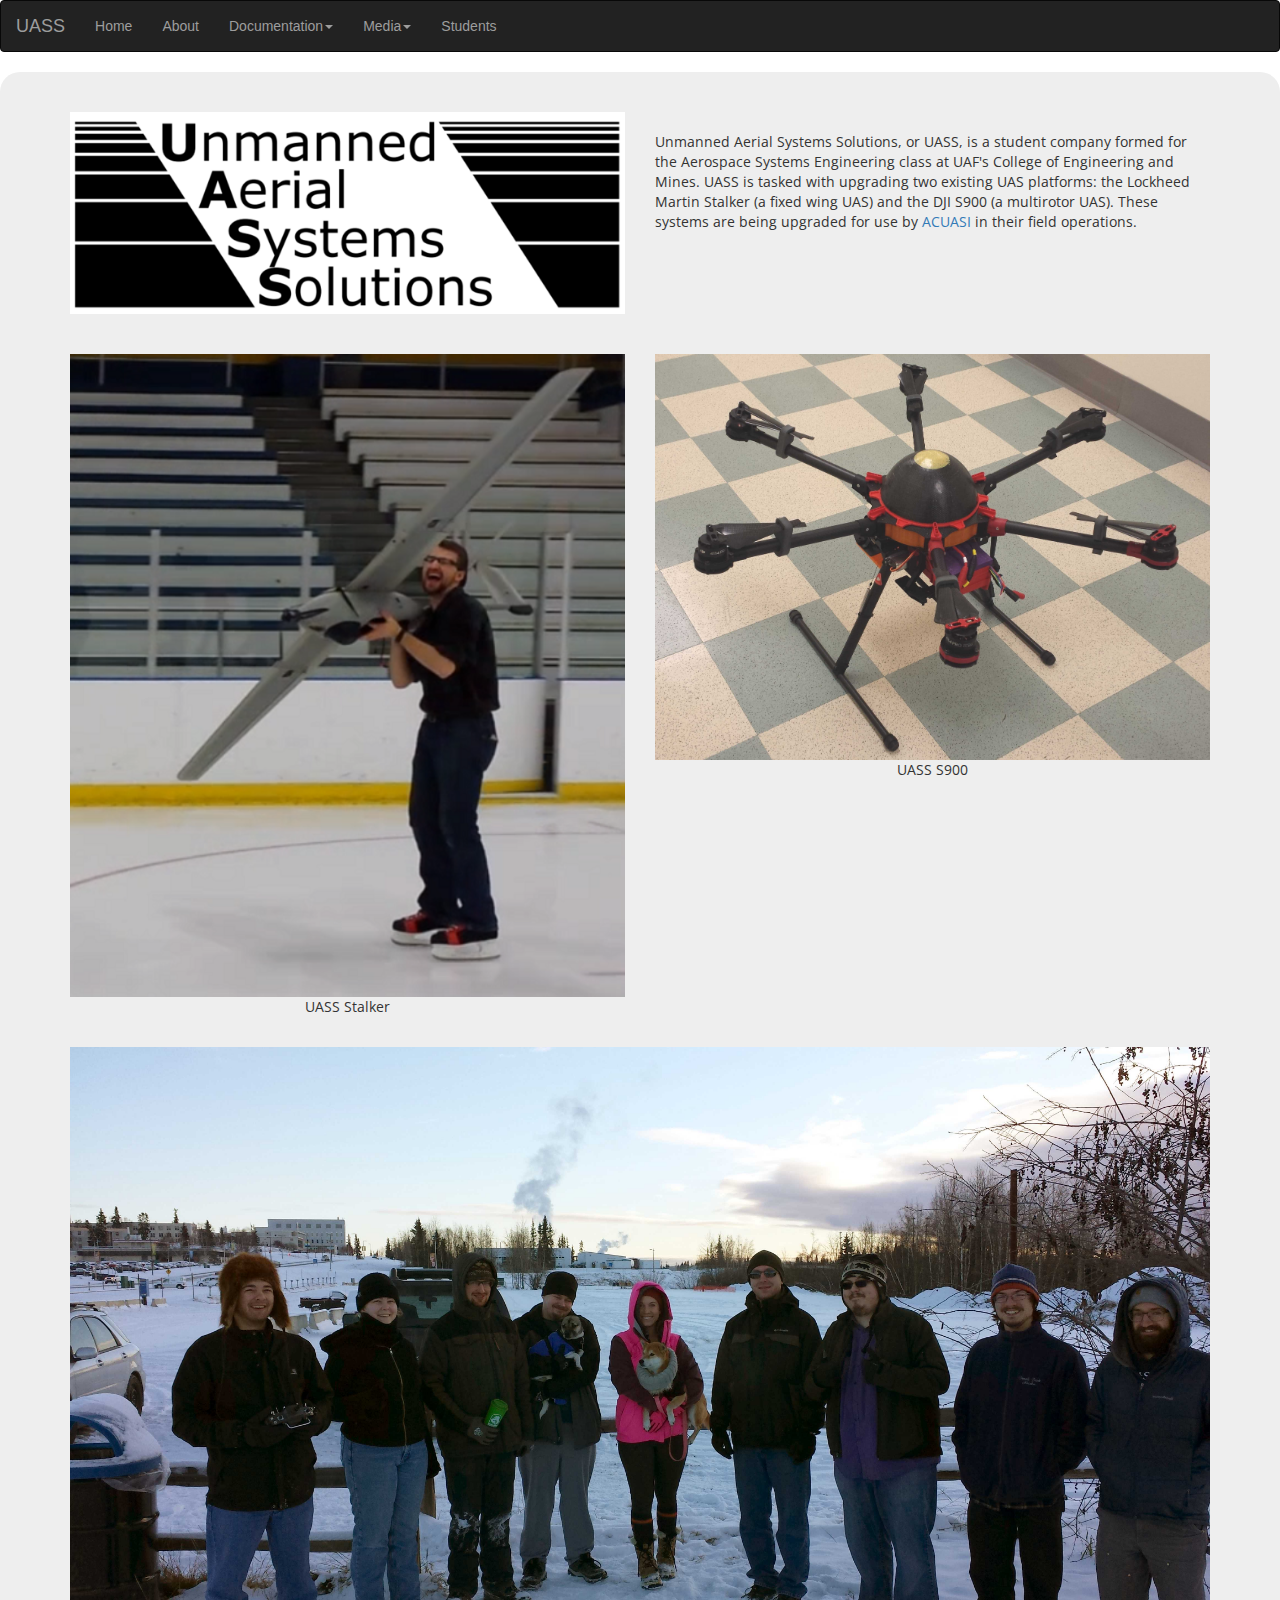
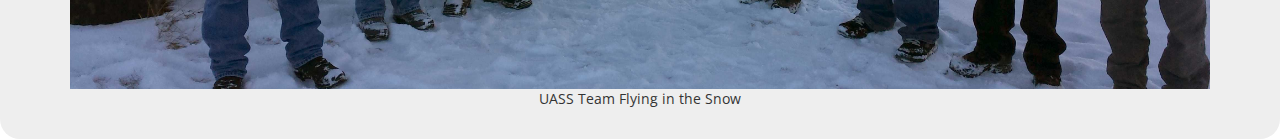
<file: index.html>
<!DOCTYPE html>
<html lang="en">

<head>
    <title>UASS - Home</title>
	<meta charset="utf-8" />
    <meta name="author" content="Ryker Dial" />
	<meta name="viewport" content="width=device-width, initial-scale=1" />
    
    <!-- jQuery -->
    <script src="https://ajax.googleapis.com/ajax/libs/jquery/1.11.3/jquery.min.js"></script>
    
	<!-- Bootstrap -->
    <link rel="stylesheet" href="http://maxcdn.bootstrapcdn.com/bootstrap/3.3.5/css/bootstrap.min.css" />
	<script src="http://maxcdn.bootstrapcdn.com/bootstrap/3.3.5/js/bootstrap.min.js"></script>
	
    <!-- Open Sans Font -->
    <link href='https://fonts.googleapis.com/css?family=Open+Sans' rel='stylesheet' type='text/css' />
    
    <!-- Style sheet -->
    <link rel="stylesheet" href="/css/styles.css" />
    
</head>

<body>
    <div id="navbar">
    </div>
    <script>
        $( "#navbar" ).load("/navbar.html" );
    </script>
    <section>
        <div class="container">
            <div class="row">
                <div class="col-md-6">
                    <img src="/img/UASS_Logo_Big.PNG" width="100%" />
                </div>
                <div class="col-md-6">
                    <p>
                    <br />
                    Unmanned Aerial Systems Solutions, or UASS, is a student company formed
                    for the Aerospace Systems Engineering class at UAF's College of Engineering
                    and Mines. UASS is tasked with upgrading two existing UAS platforms: the
                    Lockheed Martin Stalker (a fixed wing UAS) and the DJI S900 (a multirotor
                    UAS). These systems are being upgraded for use by 
                    <a href="http://acuasi.alaska.edu">ACUASI</a> in their field operations.
                    </p>
                </div>
            </div>
            <div class="row">
                <div class="col-md-6">
                    <figure>
                        <img src = "/img/UASS_Stalker.png" width="100%" />
                        <figcaption style="text-align:center">UASS Stalker</figcaption>
                    </figure>
                </div>
                <div class="col-md-6">
                    <figure>
                        <img src = "/img/UASS_S900.jpg" width="100%" />
                        <figcaption style="text-align:center">UASS S900</figcaption>
                    </figure>
                </div>
            </div>
            <div class="row">
                <div class="col-md-12 center-box">
                    <figure>
                        <img src = "/img/Saturday_Outing.jpg" width="100%" />
                        <figcaption style="text-align:center">UASS Team Flying in the Snow</figcaption>
                    </figure>
                </div>
            </div>
        </div>
    </section>
</body>
</html>
</file>
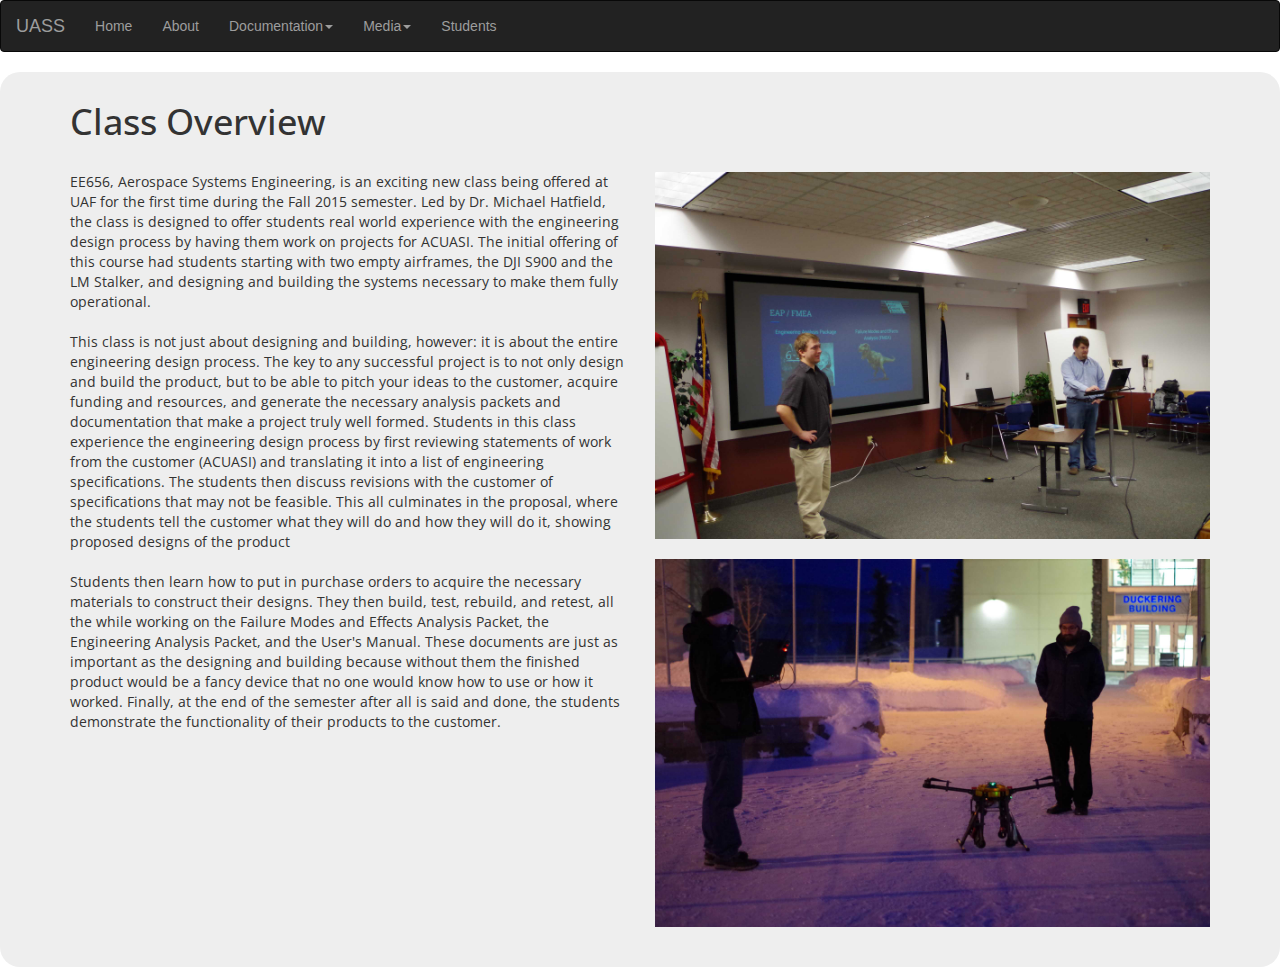
<file: about.html>
<!DOCTYPE html>
<html lang="en">

<head>
    <title>UASS - About</title>
	<meta charset="utf-8" />
    <meta name="author" content="Ryker Dial" />
	<meta name="viewport" content="width=device-width, initial-scale=1" />
    
    <!-- jQuery -->
    <script src="https://ajax.googleapis.com/ajax/libs/jquery/1.11.3/jquery.min.js"></script>
    
	<!-- Bootstrap -->
    <link rel="stylesheet" href="http://maxcdn.bootstrapcdn.com/bootstrap/3.3.5/css/bootstrap.min.css" />
	<script src="http://maxcdn.bootstrapcdn.com/bootstrap/3.3.5/js/bootstrap.min.js"></script>
	
    <!-- Open Sans Font -->
    <link href='https://fonts.googleapis.com/css?family=Open+Sans' rel='stylesheet' type='text/css' />
    
    <!-- Style sheet -->
    <link rel="stylesheet" href="/css/styles.css" />
    
</head>

<body>
    <div id="navbar">
    </div>
    <script>
        $( "#navbar" ).load("/navbar.html" );
    </script>
    <section>
        <div class="container">
            <h1>Class Overview</h1>
            <div class="row">
                <div class="col-md-6">
                    <p>
                        EE656, Aerospace Systems Engineering, is an exciting new class being offered at UAF for the first time during
                        the Fall 2015 semester. Led by Dr. Michael Hatfield, the class is designed to offer students real world experience
                        with the engineering design process by having them work on projects for ACUASI. The initial offering of this course
                        had students starting with two empty airframes, the DJI S900 and the LM Stalker, and designing and building the
                        systems necessary to make them fully operational.
                        <br /><br />
                        This class is not just about designing and building, however: it is about the entire engineering design process.
                        The key to any successful project is to not only design and build the product, but to be able to pitch your ideas
                        to the customer, acquire funding and resources, and generate the necessary analysis packets and documentation that 
                        make a project truly well formed. Students in this class experience the engineering design process by first reviewing
                        statements of work from the customer (ACUASI) and translating it into a list of engineering specifications. The students
                        then discuss revisions with the customer of specifications that may not be feasible. This all culminates in the proposal,
                        where the students tell the customer what they will do and how they will do it, showing proposed designs of the product
                        <br /><br />
                        Students then learn how to put in purchase orders to acquire the necessary materials to construct their designs. They then
                        build, test, rebuild, and retest, all the while working on the Failure Modes and Effects Analysis Packet, the Engineering 
                        Analysis Packet, and the User's Manual. These documents are just as important as the designing and building because without
                        them the finished product would be a fancy device that no one would know how to use or how it worked. Finally, at the end 
                        of the semester after all is said and done, the students demonstrate the functionality of their products to the customer.
                    </p>
                </div>
                <div class="col-md-6">
                    <figure>
                        <img src = "/img/about/Proposal_Presentation.jpg" width="100%" />
                        <!-- <figcaption style="text-align:center"></figcaption> -->
                    </figure>
                    <br />
                    <figure>
                        <img src = "/img/about/S900_Testing.jpg" width="100%" />
                        <!-- <figcaption style="text-align:center"></figcaption> -->
                    </figure>
                </div>
            </div>
        </div>
    </section>
</body>
</html>
</file>
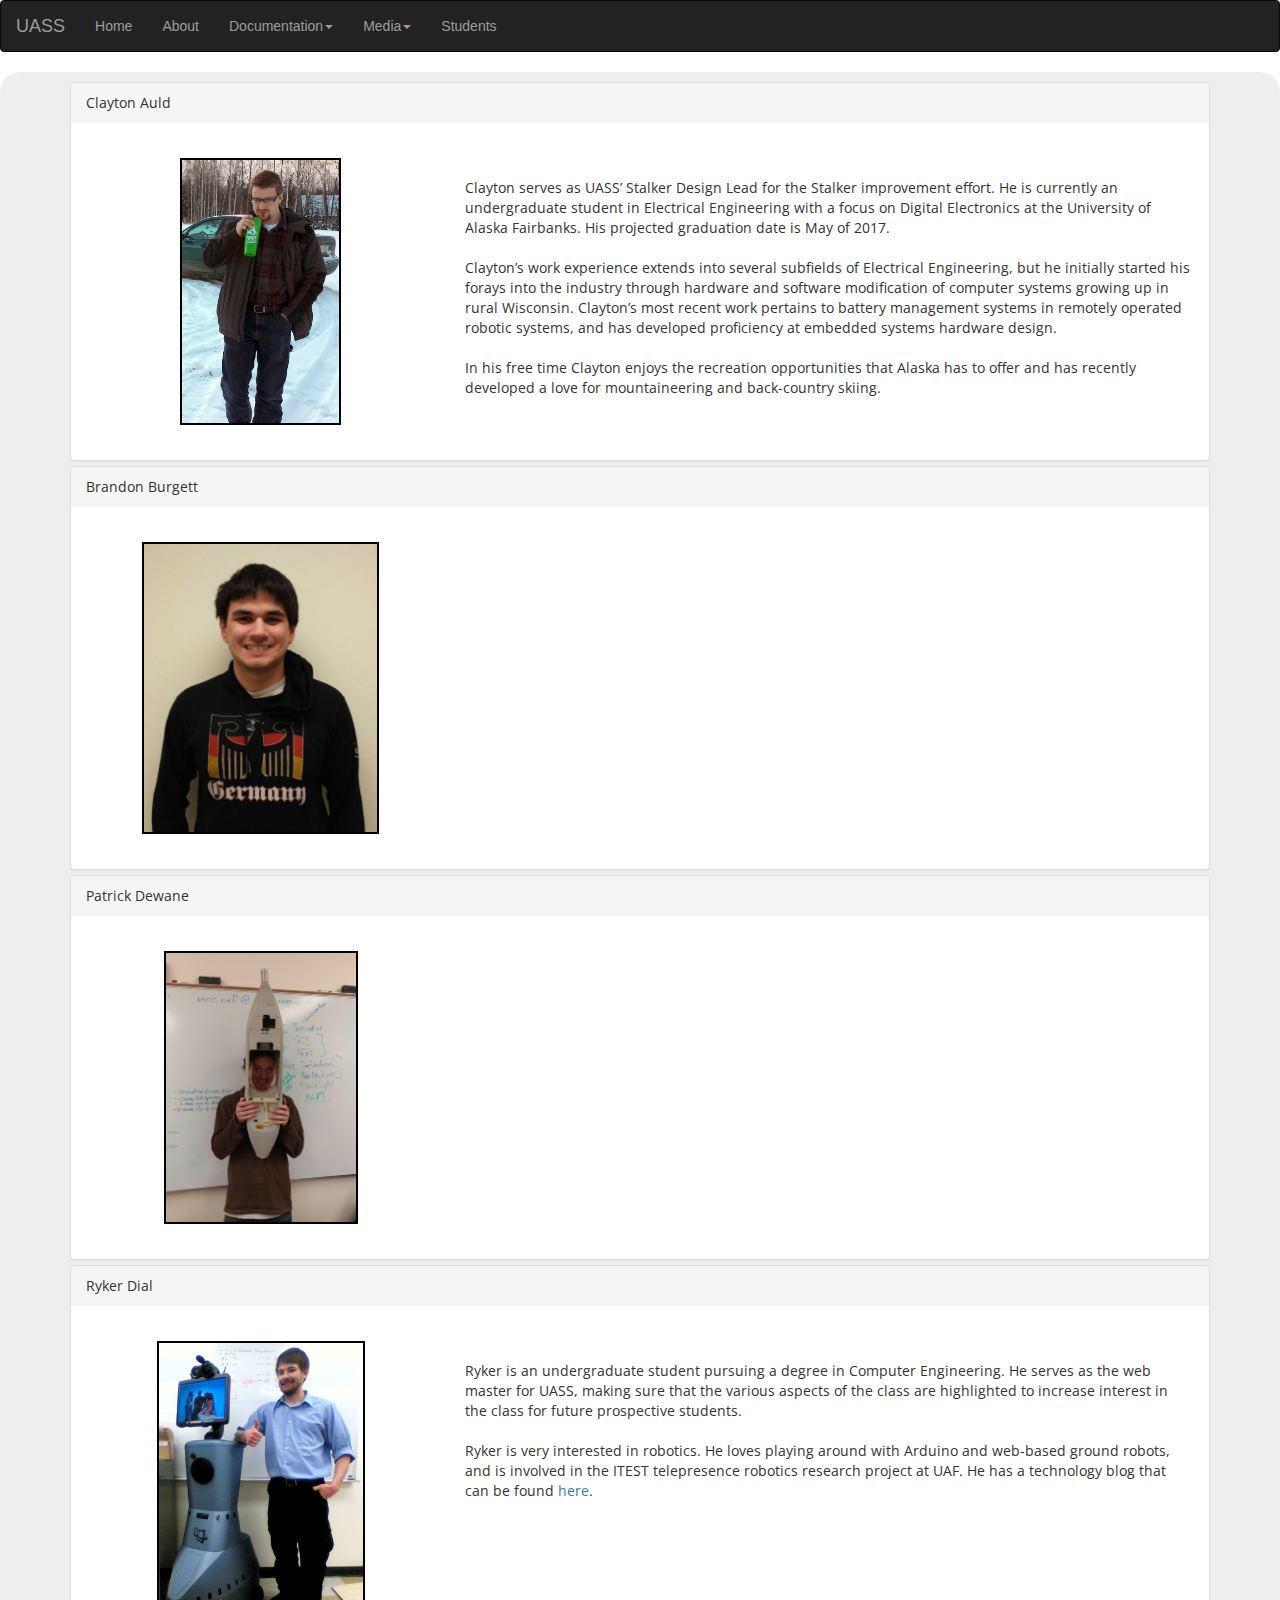
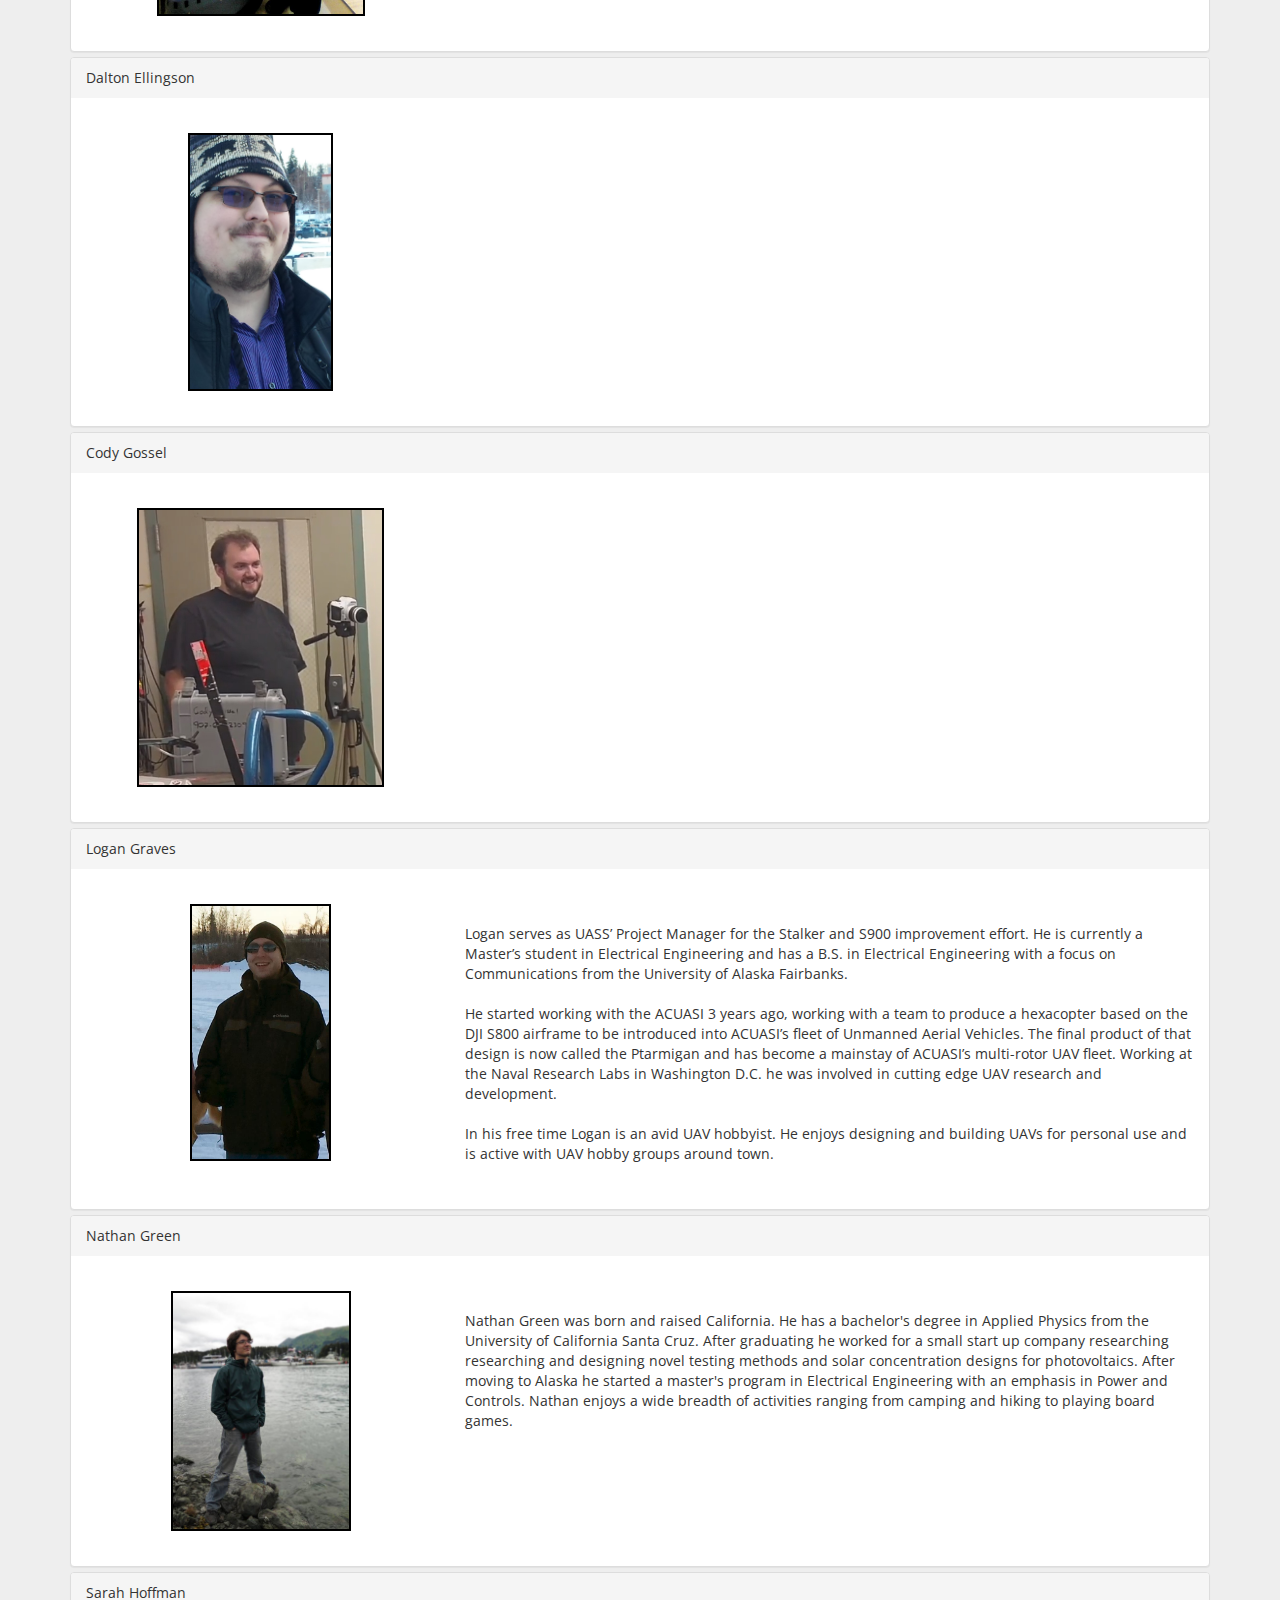
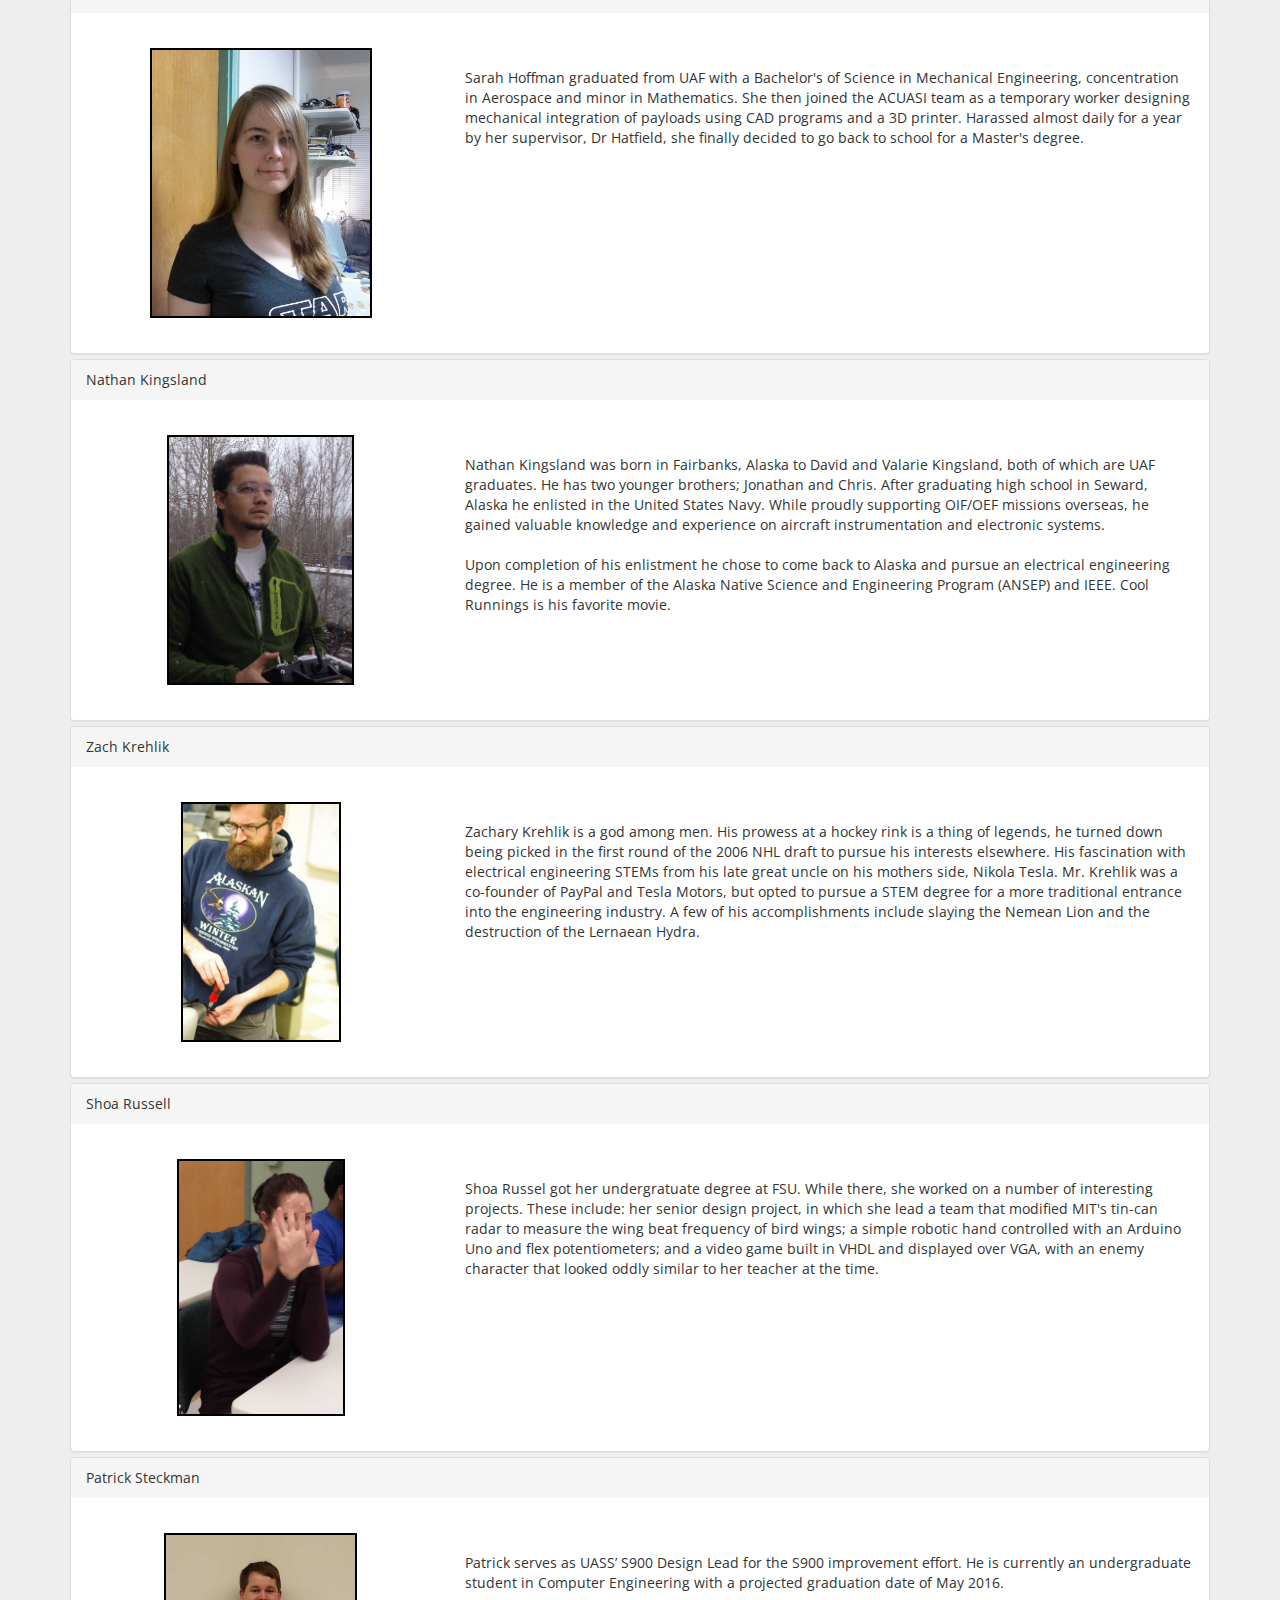
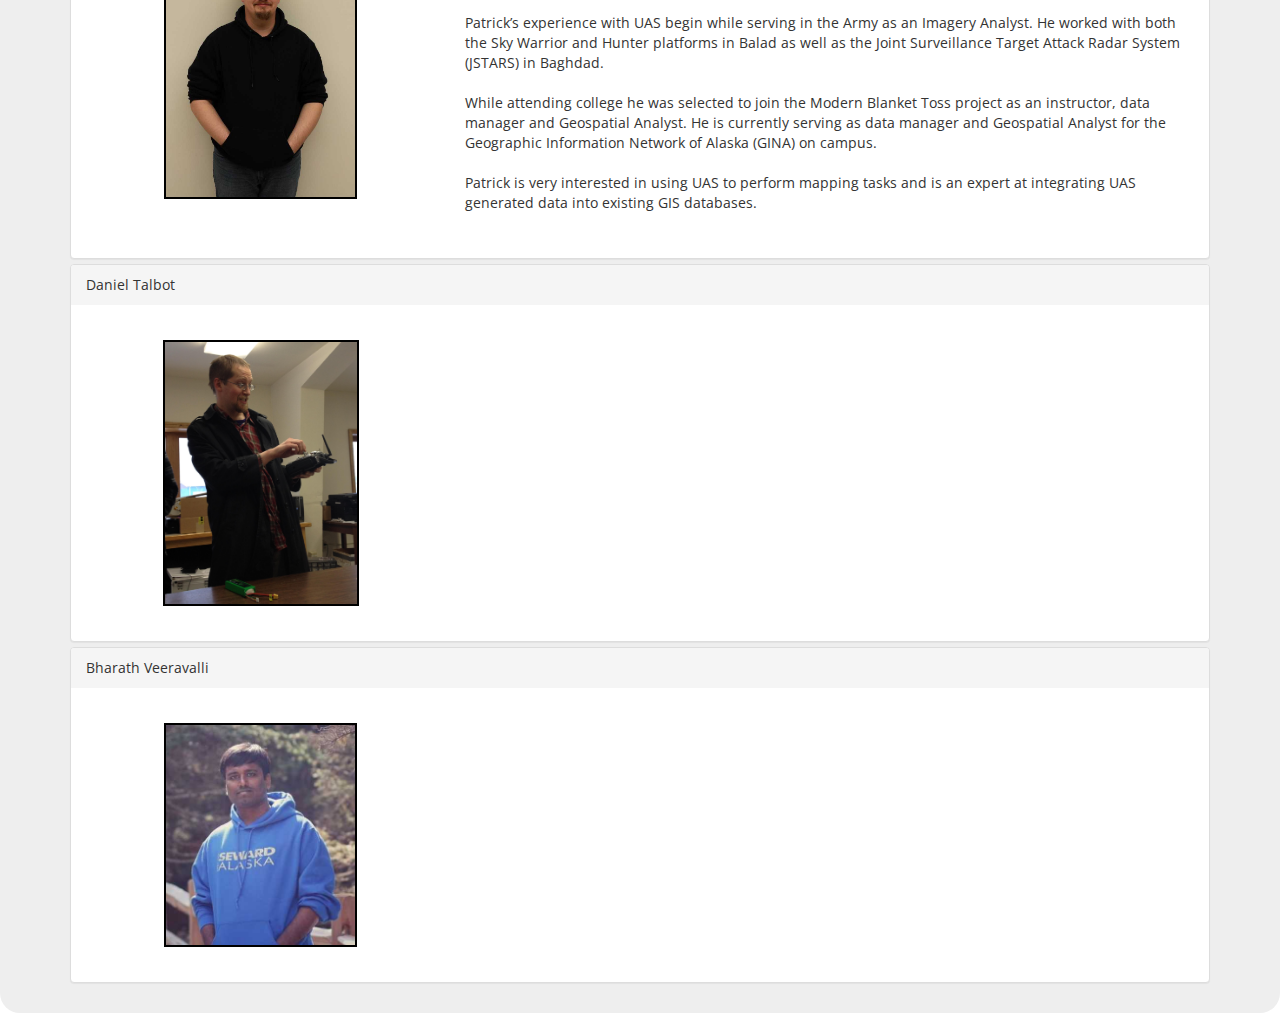
<file: students.html>
<!DOCTYPE html>
<html lang="en">

<head>
    <title>UASS - Students</title>
	<meta charset="utf-8" />
    <meta name="author" content="Ryker Dial" />
	<meta name="viewport" content="width=device-width, initial-scale=1" />

	<!-- jQuery -->
	<script src="https://ajax.googleapis.com/ajax/libs/jquery/1.11.3/jquery.min.js"></script>
    
	<!-- Bootstrap -->
	<script src="http://maxcdn.bootstrapcdn.com/bootstrap/3.3.5/js/bootstrap.min.js"></script>
	<link rel="stylesheet" href="http://maxcdn.bootstrapcdn.com/bootstrap/3.3.5/css/bootstrap.min.css" />
    
    <!-- Open Sans Font -->
    <link href='https://fonts.googleapis.com/css?family=Open+Sans' rel='stylesheet' type='text/css'>
    
    <!-- Style sheet -->
    <link rel="stylesheet" href="/css/styles.css" />
</head>

<body>
	<div id="navbar">
    </div>
    <script>
        $( "#navbar" ).load("/navbar.html" );
    </script>
    
    <section>
    <div class="container">
        <div class="panel-group">
            <div class="panel panel-default">
                <div class="panel-heading">Clayton Auld</div>
                <div class="panel-body">
                    <div class="row">
                        <div class="col-md-4 center-box">
                            <img src="/img/students/ClaytonA.jpg"  height="267" width="161" style="border:2px solid black" />
                        </div>
                        <div class="col-md-8">
                            <p>
                            <br />
                            Clayton serves as UASS’ Stalker Design Lead for the Stalker improvement effort. He is currently
                            an undergraduate student in Electrical Engineering with a focus on Digital Electronics at the 
                            University of Alaska Fairbanks. His projected graduation date is May of 2017.
                            <br /><br />                         
                            Clayton’s work experience extends into several subfields of Electrical Engineering, but he initially 
                            started his forays into the industry through hardware and software modification of computer systems 
                            growing up in rural Wisconsin. Clayton’s most recent work pertains to battery management systems in remotely 
                            operated robotic systems, and has developed proficiency at embedded systems hardware design.
                            <br /><br />                            
                            In his free time Clayton enjoys the recreation opportunities that Alaska has to offer and has recently 
                            developed a love for mountaineering and back-country skiing.
                            </p>
                        </div>
                    </div>
                </div>
            </div>
            <div class="panel panel-default">
                <div class="panel-heading">Brandon Burgett</div>
                <div class="panel-body">
                    <div class="row">
                        <div class="col-md-4 center-box">
                            <img src="/img/students/BrandonB.jpg"  height="292" width="237" style="border:2px solid black" />
                        </div>
                        <div class="col-md-8">
                            <p>
                            <br />
                            </p>
                        </div>
                    </div>
                </div>
            </div>
            <div class="panel panel-default">
                <div class="panel-heading">Patrick Dewane</div>
                <div class="panel-body">
                    <div class="row">
                        <div class="col-md-4 center-box">
                            <img src="/img/students/PatrickD.jpg"  height="273.25" width="194.25" style="border:2px solid black" />
                        </div>
                        <div class="col-md-8">
                            <p>
                            <br />
                            </p>
                        </div>
                    </div> 
                </div>
            </div>
            <div class="panel panel-default">
                <div class="panel-heading">Ryker Dial</div>
                <div class="panel-body">
                    <div class="row">
                        <div class="col-md-4 center-box">
                            <img src="/img/students/RykerD.jpg"  height="275" width="208" style="border:2px solid black" />
                        </div>
                        <div class="col-md-8">
                            <p>
                                <br />
                                Ryker is an undergraduate student pursuing a degree in Computer Engineering. He serves as the
                                web master for UASS, making sure that the various aspects of the class are highlighted to 
                                increase interest in the class for future prospective students.
                                <br /><br />
                                Ryker is very interested in robotics. He loves playing around with Arduino and web-based ground
                                robots, and is involved in the ITEST telepresence robotics research project at UAF. He has a
                                technology blog that can be found <a href="https://rainforestrobots.wordpress.com/">here</a>.
                            <br />
                            </p>
                        </div>
                    </div>
                </div>
            </div>
            <div class="panel panel-default">
                <div class="panel-heading">Dalton Ellingson</div>
                <div class="panel-body">
                    <div class="row">
                        <div class="col-md-4 center-box">
                            <img src="/img/students/DaltonE.jpg"  height="258" width="145" style="border:2px solid black" />
                        </div>
                        <div class="col-md-8">
                            <p>
                            <br />
                            </p>
                        </div>
                    </div>
                </div>
            </div>
            <div class="panel panel-default">
                <div class="panel-heading">Cody Gossel</div>
                <div class="panel-body">
                    <div class="row">
                        <div class="col-md-4 center-box">
                            <img src="/img/students/CodyG.jpg"  height="279" width="247" style="border:2px solid black" />
                        </div>
                        <div class="col-md-8">
                            <p>
                            <br />
                            </p>
                        </div>
                    </div>
                </div>
            </div>
            <div class="panel panel-default">
                <div class="panel-heading">Logan Graves</div>
                <div class="panel-body">
                    <div class="row">
                        <div class="col-md-4 center-box">
                            <img src="/img/students/LoganG.jpg"  height="257" width="141" style="border:2px solid black" />
                        </div>
                        <div class="col-md-8">
                            <p>
                            <br />
                            Logan serves as UASS’ Project Manager for the Stalker and S900 improvement effort. He is
                            currently a Master’s student in Electrical Engineering and has a B.S. in Electrical Engineering
                            with a focus on Communications from the University of Alaska Fairbanks.
                            <br /><br />
                            He started working with the ACUASI 3 years ago, working with a team to produce a hexacopter
                            based on the DJI S800 airframe to be introduced into ACUASI’s fleet of Unmanned Aerial Vehicles.
                            The final product of that design is now called the Ptarmigan and has become a mainstay of
                            ACUASI’s multi-rotor UAV fleet. Working at the Naval Research Labs in Washington D.C. he was
                            involved in cutting edge UAV research and development.
                            <br /><br />
                            In his free time Logan is an avid UAV hobbyist. He enjoys designing and building UAVs for personal
                            use and is active with UAV hobby groups around town.
                            </p>
                        </div>
                    </div>
                </div>
            </div>
            <div class="panel panel-default">
                <div class="panel-heading">Nathan Green</div>
                <div class="panel-body">
                    <div class="row">
                        <div class="col-md-4 center-box">
                            <img src="/img/students/NathanG.jpg"  height="240" width="180" style="border:2px solid black" />
                        </div>
                        <div class="col-md-8">
                            <p>
                            <br />
                            Nathan Green was born and raised California. He has a bachelor's degree in Applied Physics 
                            from the University of California Santa Cruz. After graduating he worked for a small start 
                            up company researching researching and designing novel testing methods and solar concentration 
                            designs for photovoltaics. After moving to Alaska he started a master's program in Electrical 
                            Engineering with an emphasis in Power and Controls. Nathan enjoys a wide breadth of activities 
                            ranging from camping and hiking to playing board games.
                            </p>
                        </div>
                    </div>
                </div>
            </div>
            <div class="panel panel-default">
                <div class="panel-heading">Sarah Hoffman</div>
                <div class="panel-body">
                    <div class="row">
                        <div class="col-md-4 center-box">
                            <img src="/img/students/SarahH.jpg"  height="270" width="222" style="border:2px solid black" />
                        </div>
                        <div class="col-md-8">
                            <p>
                            <br />
                            Sarah Hoffman graduated from UAF with a Bachelor's of Science in Mechanical Engineering, 
                            concentration in Aerospace and minor in Mathematics. She then joined the ACUASI team as 
                            a temporary worker designing mechanical integration of payloads using CAD programs and a 
                            3D printer. Harassed almost daily for a year by her supervisor, Dr Hatfield, she finally 
                            decided to go back to school for a Master's degree.
                            </p>
                        </div>
                    </div> 
                </div>
            </div>
            <div class="panel panel-default">
                <div class="panel-heading">Nathan Kingsland</div>
                <div class="panel-body">
                    <div class="row">
                        <div class="col-md-4 center-box">
                            <img src="/img/students/NathanK.jpg"  height="250" width="187.5" style="border:2px solid black" />
                        </div>
                        <div class="col-md-8">
                            <p>
                            <br />
                            Nathan Kingsland was born in Fairbanks, Alaska to David and Valarie Kingsland, both of which are UAF 
                            graduates. He has two younger brothers; Jonathan and Chris. After graduating high school in Seward, 
                            Alaska he enlisted in the United States Navy. While proudly supporting OIF/OEF missions overseas, he 
                            gained valuable knowledge and experience on aircraft instrumentation and electronic systems.
                            <br /><br />   
                            Upon completion of his enlistment he chose to come back to Alaska and pursue an electrical engineering 
                            degree. He is a member of the Alaska Native Science and Engineering Program (ANSEP) and IEEE. Cool 
                            Runnings is his favorite movie.
                            </p>
                        </div>
                    </div>
                </div>
            </div>
            <div class="panel panel-default">
                <div class="panel-heading">Zach Krehlik</div>
                <div class="panel-body">
                    <div class="row">
                        <div class="col-md-4 center-box">
                                <img src="/img/students/ZachK.jpg"  height="240" width="160" style="border:2px solid black" />
                        </div>
                        <div class="col-md-8">
                            <p>
                            <br />
                            Zachary Krehlik is a god among men.  His prowess at a hockey rink is a thing of legends,
                            he turned down being picked in the first round of the 2006 NHL draft to pursue his 
                            interests elsewhere.  His fascination with electrical engineering STEMs from his late 
                            great uncle on his mothers side, Nikola Tesla.  Mr. Krehlik was a co-founder of PayPal and 
                            Tesla Motors, but opted to pursue a STEM degree for a more traditional entrance into the 
                            engineering industry.  A few of his accomplishments include slaying the Nemean Lion and 
                            the destruction of the Lernaean Hydra. 
                            </p>
                            <!-- More serious bio
                            <p>
                            Zachary Krehlik is lifelong Alaskan.  In his free time, he enjoys hiking, kayaking, fishing, camping, and playing hockey. 
                            Zach is in his final year of the Electrical Engineering program with an emphasis in Power at UAF.  Nikola Tesla and 
                            Curiosity landing on Mars are two of the major influences on his choice to pursue a degree in Electrical Engineering. 
                            After graduation his plans include getting a dog, finding more time to bike, and carving first tracks on fresh powder.​
                            </p>
                            -->
                        </div>
                    </div>
                </div>
            </div>
            <div class="panel panel-default">
                <div class="panel-heading">Shoa Russell</div>
                <div class="panel-body">
                    <div class="row">
                        <div class="col-md-4 center-box">
                            <img src="/img/students/ShoaR.jpg"  height="256.8" width="167.8" style="border:2px solid black" />
                        </div>
                        <div class="col-md-8">
                            <p>
                            <br />
                            
                            Shoa Russel got her undergratuate degree at FSU. While there, she worked on a number of interesting projects.
                            These include: her senior design project, in which she lead a team that modified MIT's tin-can radar to measure the wing beat frequency of bird wings;
                            a simple robotic hand controlled with an Arduino Uno and flex potentiometers; and a video game built in VHDL and displayed over VGA, with an
                            enemy character that looked oddly similar to her teacher at the time.
                            <!--
                            Shoa Russell to college at FSU and was on the deans honors list my last two semesters there. 
                            Projects include:
                            Being the project lead for my Tin-Can Radar Senior design project in which we modified MITs tin-can radar design and worked with Detect to see if we could see the wing beat frequency of birds wings using the radar. 
                            Also build a simple robotic made from scratch using an Arduino Uno and flex potentiometers to mimic the movements of a gloved hand. 
                            And my favorite, built a video game in VHDL and displayed it using VGA, the game included multiple lives, levels, and characters. The "enemy" character looked oddly similar to my teacher at the time. ;) 
                            -->
                            </p>
                        </div>
                    </div> 
                </div>
            </div>
            <div class="panel panel-default">
                <div class="panel-heading">Patrick Steckman</div>
                <div class="panel-body">
                    <div class="row">
                        <div class="col-md-4 center-box">
                                <img src="/img/students/PatrickS.jpg"  height="266.083" width="193.5" style="border:2px solid black" />
                        </div>
                        <div class="col-md-8">
                            <p>
                            <br />
                            Patrick serves as UASS’ S900 Design Lead for the S900 improvement effort. He is currently an 
                            undergraduate student in Computer Engineering with a projected graduation date of May 2016.
                            <br /><br />
                            Patrick’s experience with UAS begin while serving in the Army as an Imagery Analyst. He worked
                            with both the Sky Warrior and Hunter platforms in Balad as well as the Joint Surveillance Target
                            Attack Radar System (JSTARS) in Baghdad.
                            <br /><br />
                            While attending college he was selected to join the Modern Blanket Toss project as an instructor,
                            data manager and Geospatial Analyst. He is currently serving as data manager and Geospatial
                            Analyst for the Geographic Information Network of Alaska (GINA) on campus.
                            <br /><br />
                            Patrick is very interested in using UAS to perform mapping tasks and is an expert at integrating
                            UAS generated data into existing GIS databases.
                            </p>
                        </div>
                    </div>
                </div>
            </div>
            <div class="panel panel-default">
                <div class="panel-heading">Daniel Talbot</div>
                <div class="panel-body">
                    <div class="row">
                        <div class="col-md-4 center-box">
                            <img src="/img/students/DanielT.jpg"  height="266" width="196" style="border:2px solid black" />
                        </div>
                        <div class="col-md-8">
                            <p>
                            <br />
                            </p>
                        </div>
                    </div>
                </div>
            </div>
            <div class="panel panel-default">
                <div class="panel-heading">Bharath Veeravalli</div>
                <div class="panel-body">
                    <div class="row">
                        <div class="col-md-4 center-box">
                            <img src="/img/students/BharathV.jpg"  height="224" width="192.5" style="border:2px solid black" />
                        </div>
                        <div class="col-md-8">
                            <p>
                            <br />
                            </p>
                        </div>
                    </div>
                </div>
            </div>            
        </div>
    </div>
    </section>

</body>

</html>
</file>
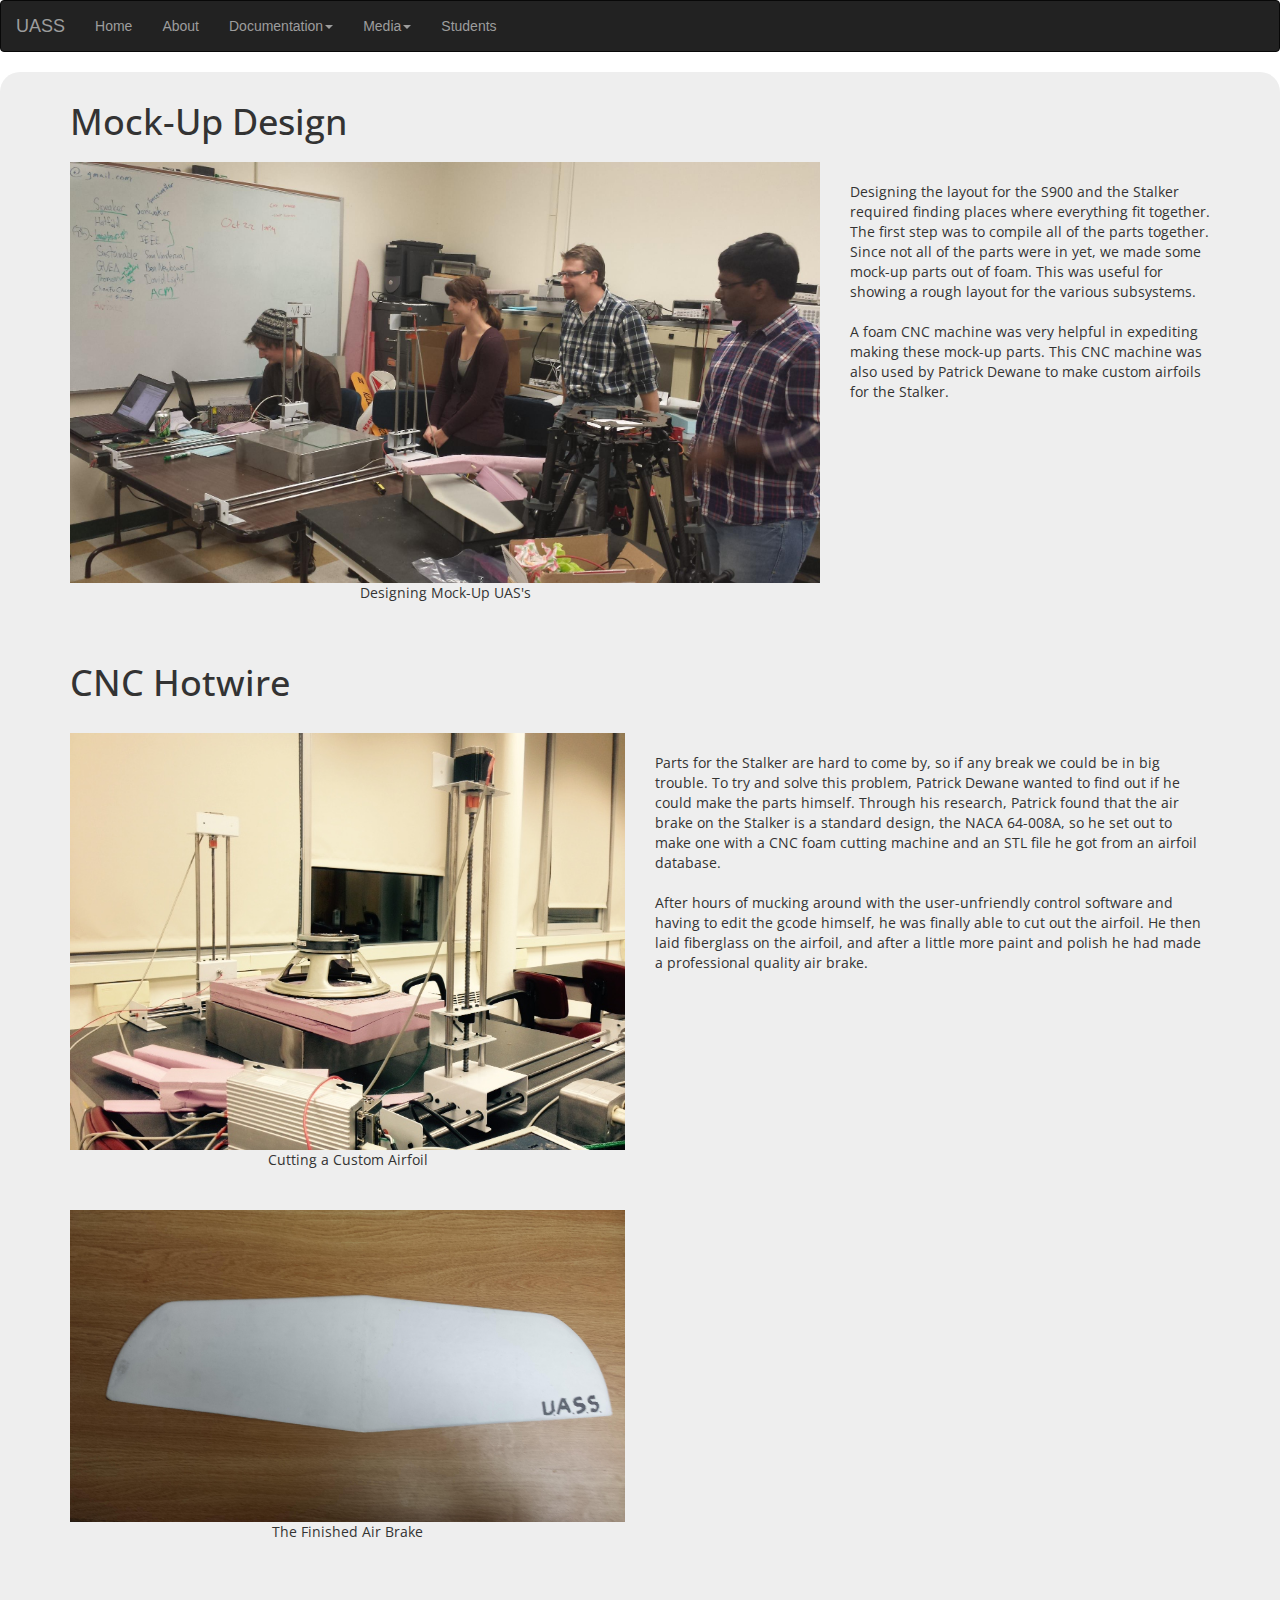
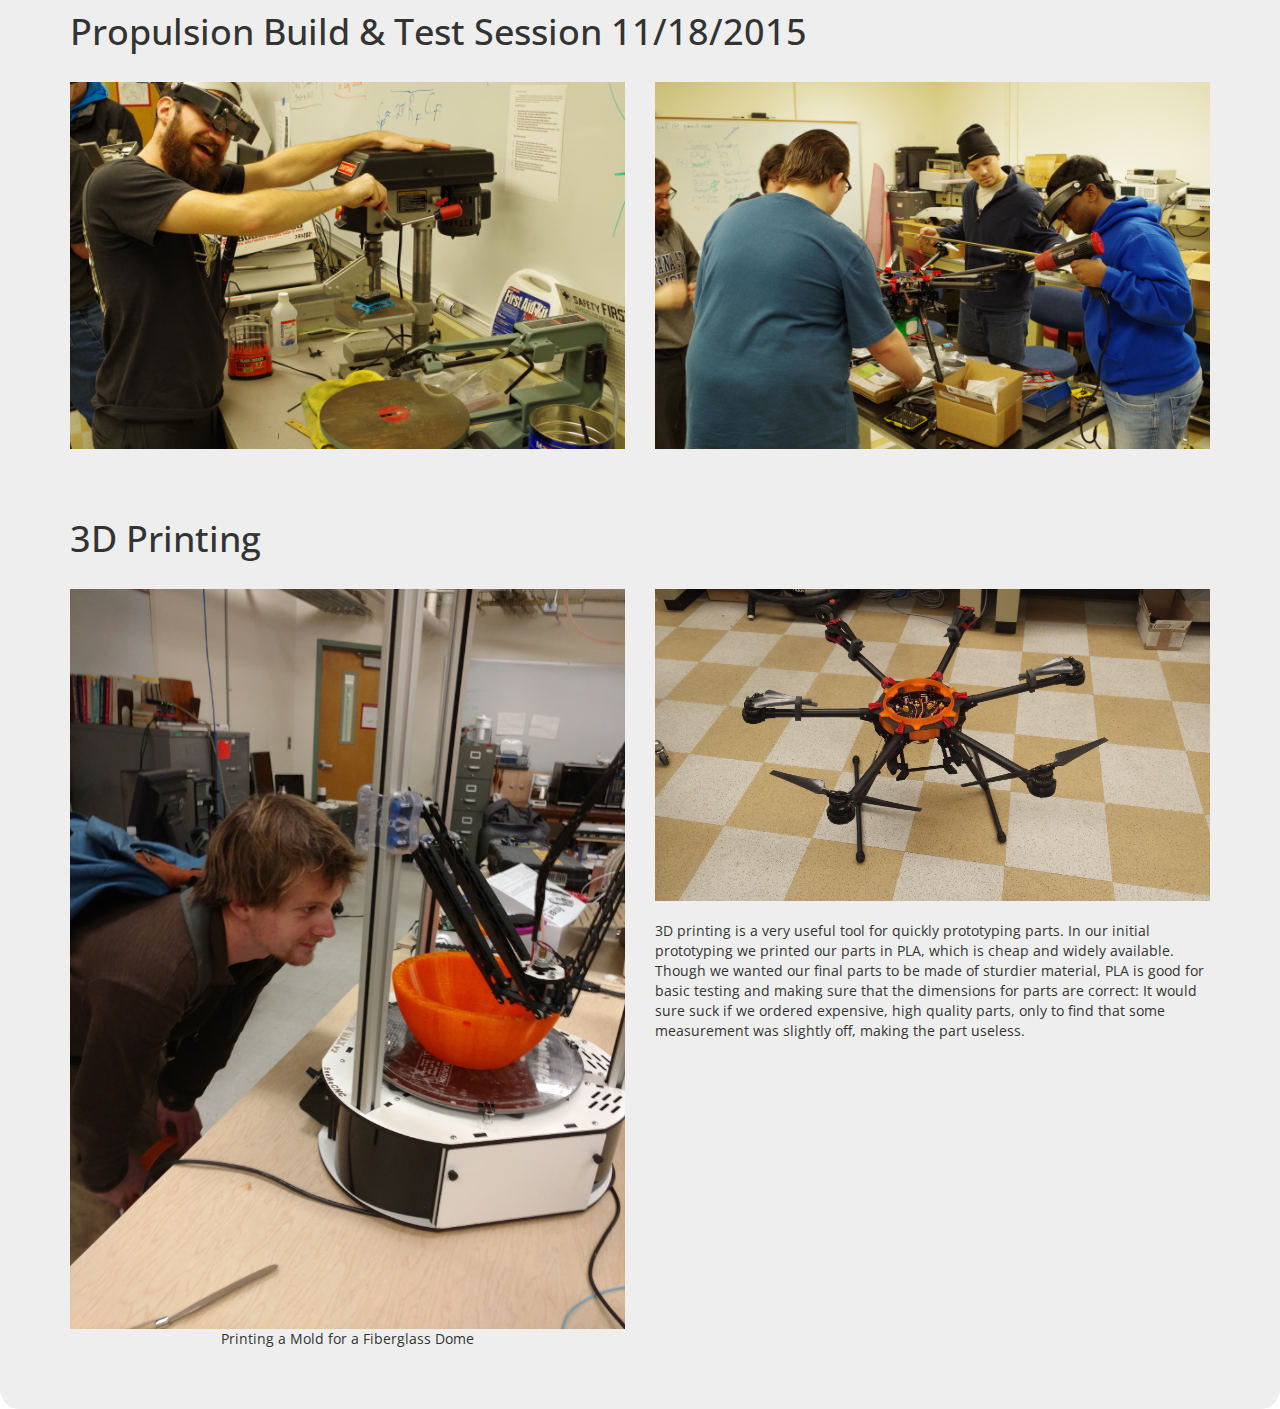
<file: media/designandfab.html>
<!DOCTYPE html>
<html lang="en">

<head>
    <title>UASS - Design & Fabrication</title>
	<meta charset="utf-8" />
    <meta name="author" content="Ryker Dial" />
	<meta name="viewport" content="width=device-width, initial-scale=1" />
    
    <!-- jQuery -->
    <script src="https://ajax.googleapis.com/ajax/libs/jquery/1.11.3/jquery.min.js"></script>
    
	<!-- Bootstrap -->
    <link rel="stylesheet" href="http://maxcdn.bootstrapcdn.com/bootstrap/3.3.5/css/bootstrap.min.css" />
	<script src="http://maxcdn.bootstrapcdn.com/bootstrap/3.3.5/js/bootstrap.min.js"></script>
	
    <!-- Open Sans Font -->
    <link href='https://fonts.googleapis.com/css?family=Open+Sans' rel='stylesheet' type='text/css' />
    
    <!-- Style sheet -->
    <link rel="stylesheet" href="/css/styles.css" />
    
</head>

<body>
    <div id="navbar">
    </div>
    <script>
        $( "#navbar" ).load("/navbar.html" );
    </script>
    <section>
        <div class="container">
            <h1>Mock-Up Design</h1>
            <div class="row">
                <div class="col-md-8">
                    <img src = "/img/media/designandfab/MockUpDesign.jpg" width="100%" />
                    <figcaption style="text-align:center">Designing Mock-Up UAS's</figcaption>
                </div>
                <div class="col-md-4">
                </br>
                <p>
                    Designing the layout for the S900 and the Stalker required finding places where everything fit together. The first step was
                    to compile all of the parts together. Since not all of the parts were in yet, we made some mock-up parts out of foam. This was
                    useful for showing a rough layout for the various subsystems.
                    <br /><br />
                    A foam CNC machine was very helpful in expediting making these mock-up parts. This CNC machine was also used by Patrick Dewane
                    to make custom airfoils for the Stalker.
                </p>  
                </div>
            </div>
            <br />
            
            <h1>CNC Hotwire</h1>
            <div class="row">
                <div class="col-md-6">
                    <img src = "/img/media/designandfab/CNC_Hotwire_1.jpg" width="100%" />
                    <figcaption style="text-align:center">Cutting a Custom Airfoil</figcaption>
                </div>
                <div class="col-md-6">
                    </br>
                    <p>
                        Parts for the Stalker are hard to come by, so if any break we could be in big trouble. To try and solve this problem, Patrick Dewane
                        wanted to find out if he could make the parts himself. Through his research, Patrick found that the air brake on the Stalker is a standard
                        design, the NACA 64-008A, so he set out to make one with a CNC foam cutting machine and an STL file he got from an airfoil database.
                        <br /><br />
                        After hours of mucking around with the user-unfriendly control software and having to edit the gcode himself, he was finally able to cut
                        out the airfoil. He then laid fiberglass on the airfoil, and after a little more paint and polish he had made a professional quality
                        air brake.
                    </p>  
                </div>
            </div>
            <div class="row">
                <div class="col-md-6">
                    <img src = "/img/media/designandfab/Custom_AirBrake.jpg" width="100%" />
                    <figcaption style="text-align:center">The Finished Air Brake</figcaption>          
                </div>
            </div>
            <br />
            
            <h1>Propulsion Build & Test Session 11/18/2015</h1>
            <div class="row">
                <div class="col-md-6">
                    <img src = "/img/media/designandfab/BuildSession1.jpg" width="100%" />
                    <figcaption style="text-align:center"></figcaption>
                </div>
                <div class="col-md-6">
                    <img src = "/img/media/designandfab/BuildSession2.jpg" width="100%" />
                    <figcaption style="text-align:center"></figcaption>
                </div>
            </div>
            <br />
            
            <h1>3D Printing</h1>
            <div class="row">
                <div class="col-md-6">
                    <img src = "/img/media/designandfab/3D_Print_1.jpg" width="100%" />
                    <figcaption style="text-align:center">Printing a Mold for a Fiberglass Dome</figcaption>
                </div>
                <div class="col-md-6">
                    <img src = "/img/media/designandfab/3D_Print_2.jpg" width="100%" />
                    <figcaption style="text-align:center"></figcaption>
                    <br />
                    <p>
                        3D printing is a very useful tool for quickly prototyping parts. In our initial prototyping we printed
                        our parts in PLA, which is cheap and widely available. Though we wanted our final parts to be made of
                        sturdier material, PLA is good for basic testing and making sure that the dimensions for parts are correct:
                        It would sure suck if we ordered expensive, high quality parts, only to find that some measurement was 
                        slightly off, making the part useless.
                    </p>
                </div>
            </div>
            <br />
        </div>
    </section>
</body>
</html>
</file>
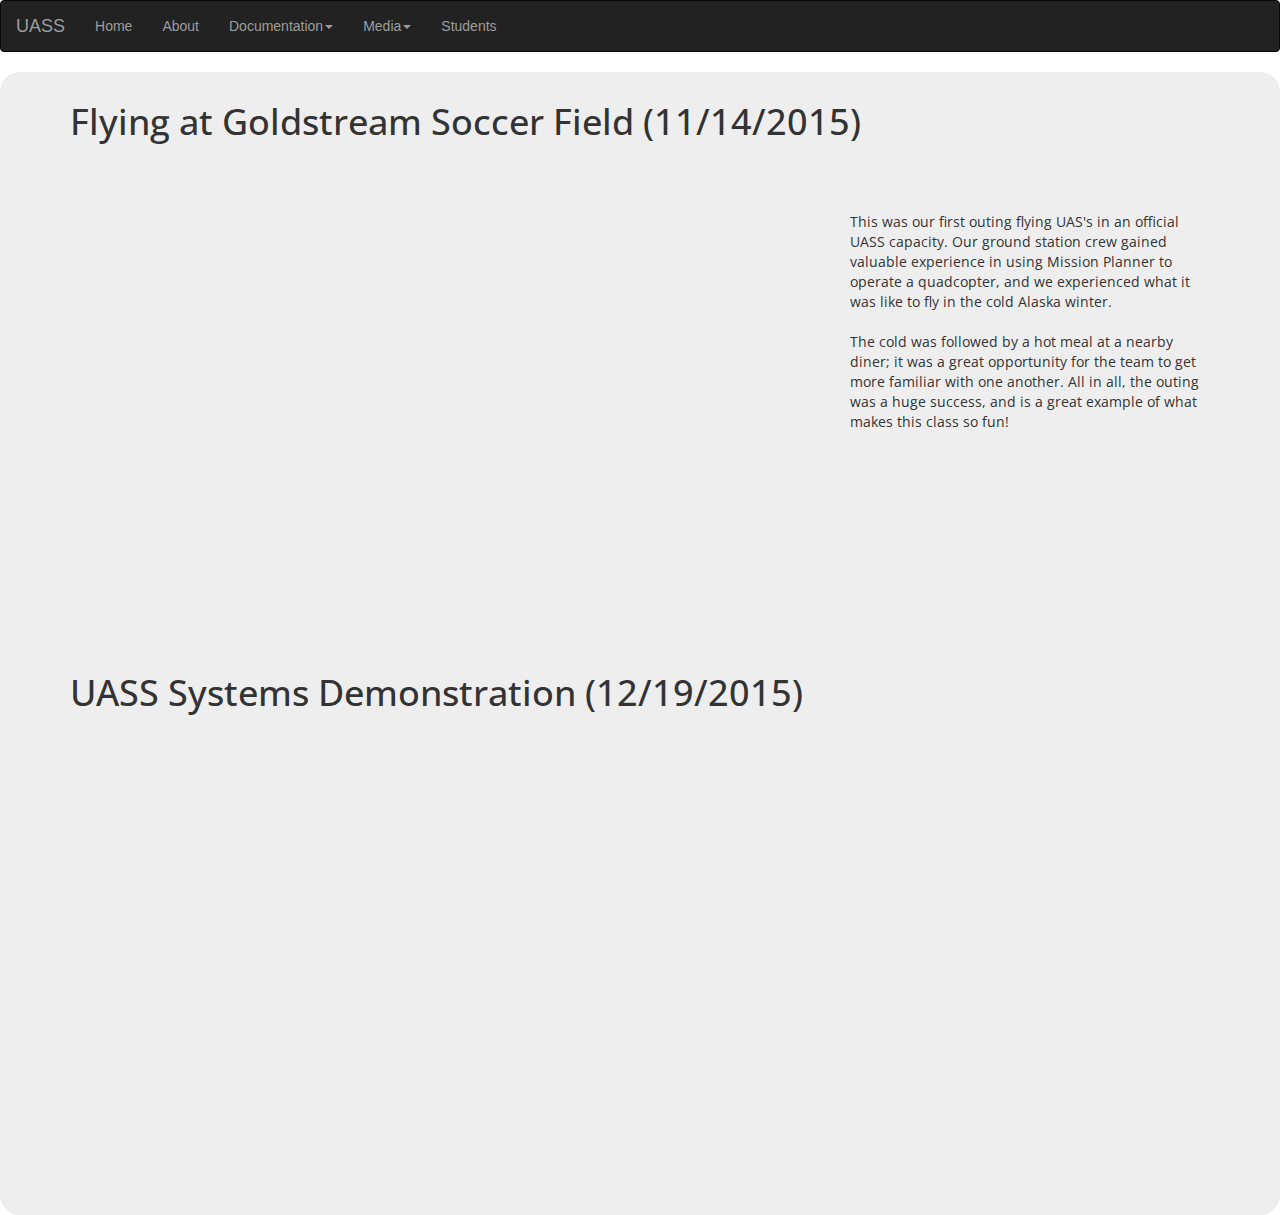
<file: media/flyinginfield.html>
<!DOCTYPE html>
<html lang="en">

<head>
    <title>UASS - Flying in the Field</title>
	<meta charset="utf-8" />
    <meta name="author" content="Ryker Dial" />
	<meta name="viewport" content="width=device-width, initial-scale=1" />
    
    <!-- jQuery -->
    <script src="https://ajax.googleapis.com/ajax/libs/jquery/1.11.3/jquery.min.js"></script>
    
	<!-- Bootstrap -->
    <link rel="stylesheet" href="http://maxcdn.bootstrapcdn.com/bootstrap/3.3.5/css/bootstrap.min.css" />
	<script src="http://maxcdn.bootstrapcdn.com/bootstrap/3.3.5/js/bootstrap.min.js"></script>
	
    <!-- Open Sans Font -->
    <link href='https://fonts.googleapis.com/css?family=Open+Sans' rel='stylesheet' type='text/css' />
    
    <!-- Style sheet -->
    <link rel="stylesheet" href="/css/styles.css" />
    
</head>

<body>
    <div id="navbar">
    </div>
    <script>
        $( "#navbar" ).load("/navbar.html" );
    </script>
    <section>
        <div class="container">
            <h1>Flying at Goldstream Soccer Field (11/14/2015)</h1><br />
            <div class="row">
                <div class="col-md-8">
                    <!--<div class="embed-responsive embed-responsive-16by9">
                      <iframe class="embed-responsive-item" src="https://www.youtube.com/embed/-ianzPQQ4JA"></iframe>
                    </div>
                    <figcaption style="text-align:center"><i>Disclaimer: This outing was hobby flying and not affiliated with any organization.</i></figcaption>-->
                    <div class="embed-responsive embed-responsive-16by9">
                        <iframe class="embed-responsive-item" src="https://www.youtube.com/embed/cNRqe2HJ0NQ" allowfullscreen></iframe>
                    </div>
                </div>
                <div class="col-md-4">
                    <br />
                    <p>
                        This was our first outing flying UAS's in an official UASS capacity. Our ground station crew gained valuable experience in using Mission Planner
                        to operate a quadcopter, and we experienced what it was like to fly in the cold Alaska winter.
                        <br /><br />
                        The cold was followed by a hot meal at a nearby diner; it was a great opportunity for the team to get more familiar with one another. All in all,
                        the outing was a huge success, and is a great example of what makes this class so fun!
                    </p>
                    
                </div>
            </div>
            <br />
            <h1>UASS Systems Demonstration (12/19/2015)</h1><br />
            <div class="row">
                <div class="col-md-8">
                    <div class="embed-responsive embed-responsive-16by9">
                        <iframe class="embed-responsive-item" src="https://www.youtube.com/embed/QarRwj0y5yA" allowfullscreen></iframe>
                    </div>
                </div>
                <div class="col-md-4">
                    <br />
                    <p>
                    </p>             
                </div>
            </div>
        </div>
    </section>
</body>
</html>
</file>
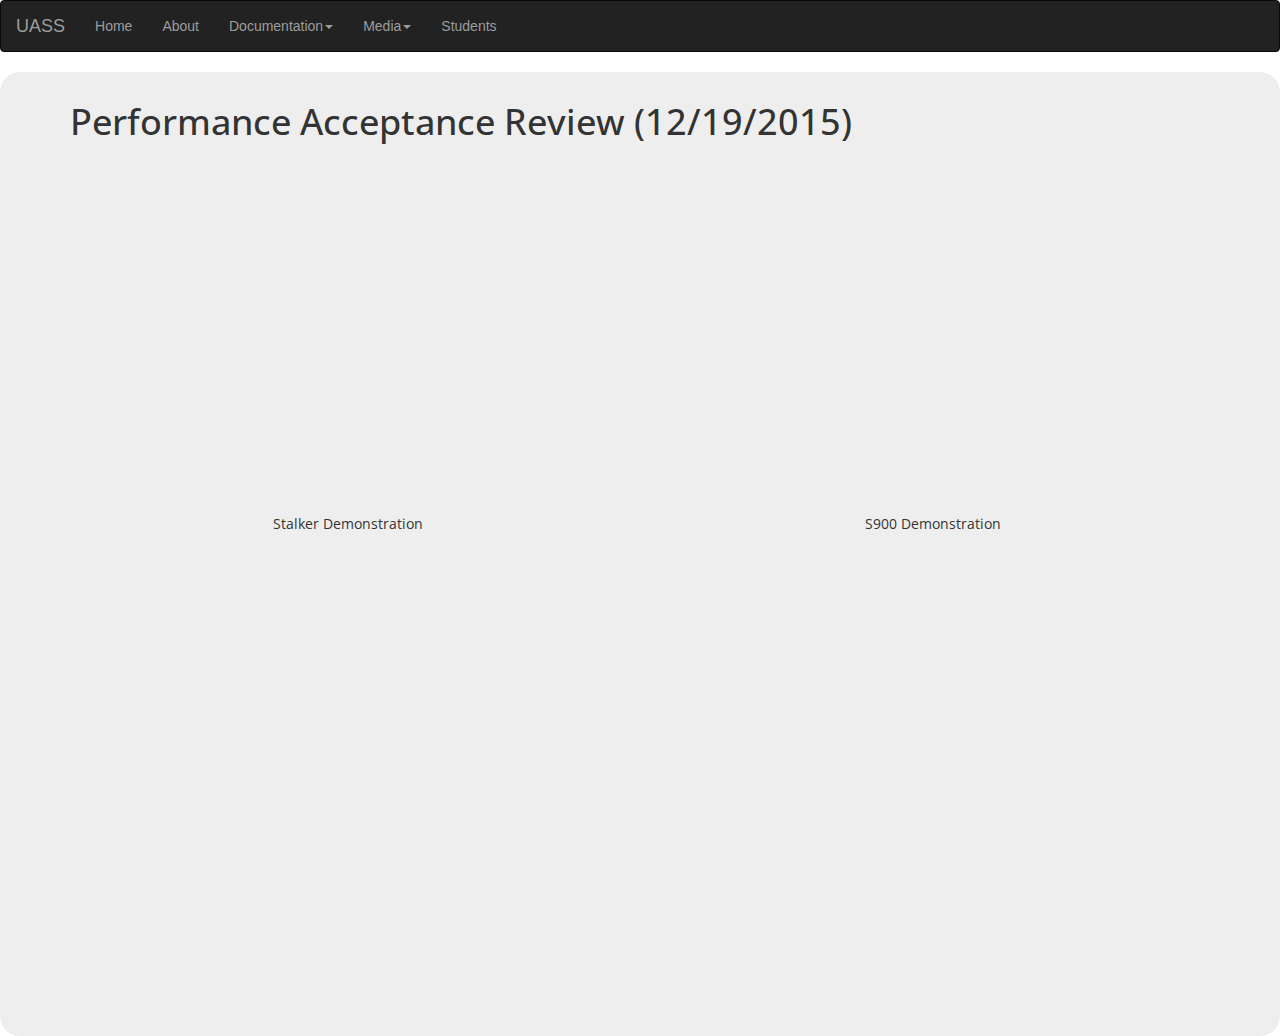
<file: media/PAR.html>
<!DOCTYPE html>
<html lang="en">

<head>
    <title>UASS - Performance Acceptance Review</title>
	<meta charset="utf-8" />
    <meta name="author" content="Ryker Dial" />
	<meta name="viewport" content="width=device-width, initial-scale=1" />
    
    <!-- jQuery -->
    <script src="https://ajax.googleapis.com/ajax/libs/jquery/1.11.3/jquery.min.js"></script>
    
	<!-- Bootstrap -->
    <link rel="stylesheet" href="http://maxcdn.bootstrapcdn.com/bootstrap/3.3.5/css/bootstrap.min.css" />
	<script src="http://maxcdn.bootstrapcdn.com/bootstrap/3.3.5/js/bootstrap.min.js"></script>
	
    <!-- Open Sans Font -->
    <link href='https://fonts.googleapis.com/css?family=Open+Sans' rel='stylesheet' type='text/css' />
    
    <!-- Style sheet -->
    <link rel="stylesheet" href="/css/styles.css" />
    
</head>

<body>
    <div id="navbar">
    </div>
    <script>
        $( "#navbar" ).load("/navbar.html" );
    </script>
    <section>
        <div class="container">
            <h1>Performance Acceptance Review (12/19/2015)</h1><br />
            <div class="row">
                <div class="col-md-6">
                    <figure>
                        <div class="embed-responsive embed-responsive-16by9">
                            <iframe class="embed-responsive-item" src="https://www.youtube.com/embed/H3yAMgsn8RE" allowfullscreen></iframe>
                        </div>
                        <figcaption style="text-align:center">Stalker Demonstration</figcaption>
                    </figure>
                    <br />
                </div>
                <div class="col-md-6">
                    <figure>
                        <div class="embed-responsive embed-responsive-16by9">
                            <iframe class="embed-responsive-item" src="https://www.youtube.com/embed/Q5QGTMQwqL0" allowfullscreen></iframe>
                        </div>
                        <figcaption style="text-align:center">S900 Demonstration</figcaption>
                    </figure>          
                    <br />
                </div>
            </div>
            <div class="row">
                <div class="col-md-8">
                    <div class="embed-responsive embed-responsive-16by9">
                        <iframe class="embed-responsive-item" src="https://www.youtube.com/embed/QarRwj0y5yA" allowfullscreen></iframe>
                    </div>
                </div>
                <div class="col-md-4">
                    <br />
                    <p>
                    </p>             
                </div>
            </div>
        </div>
    </section>
</body>
</html>
</file>
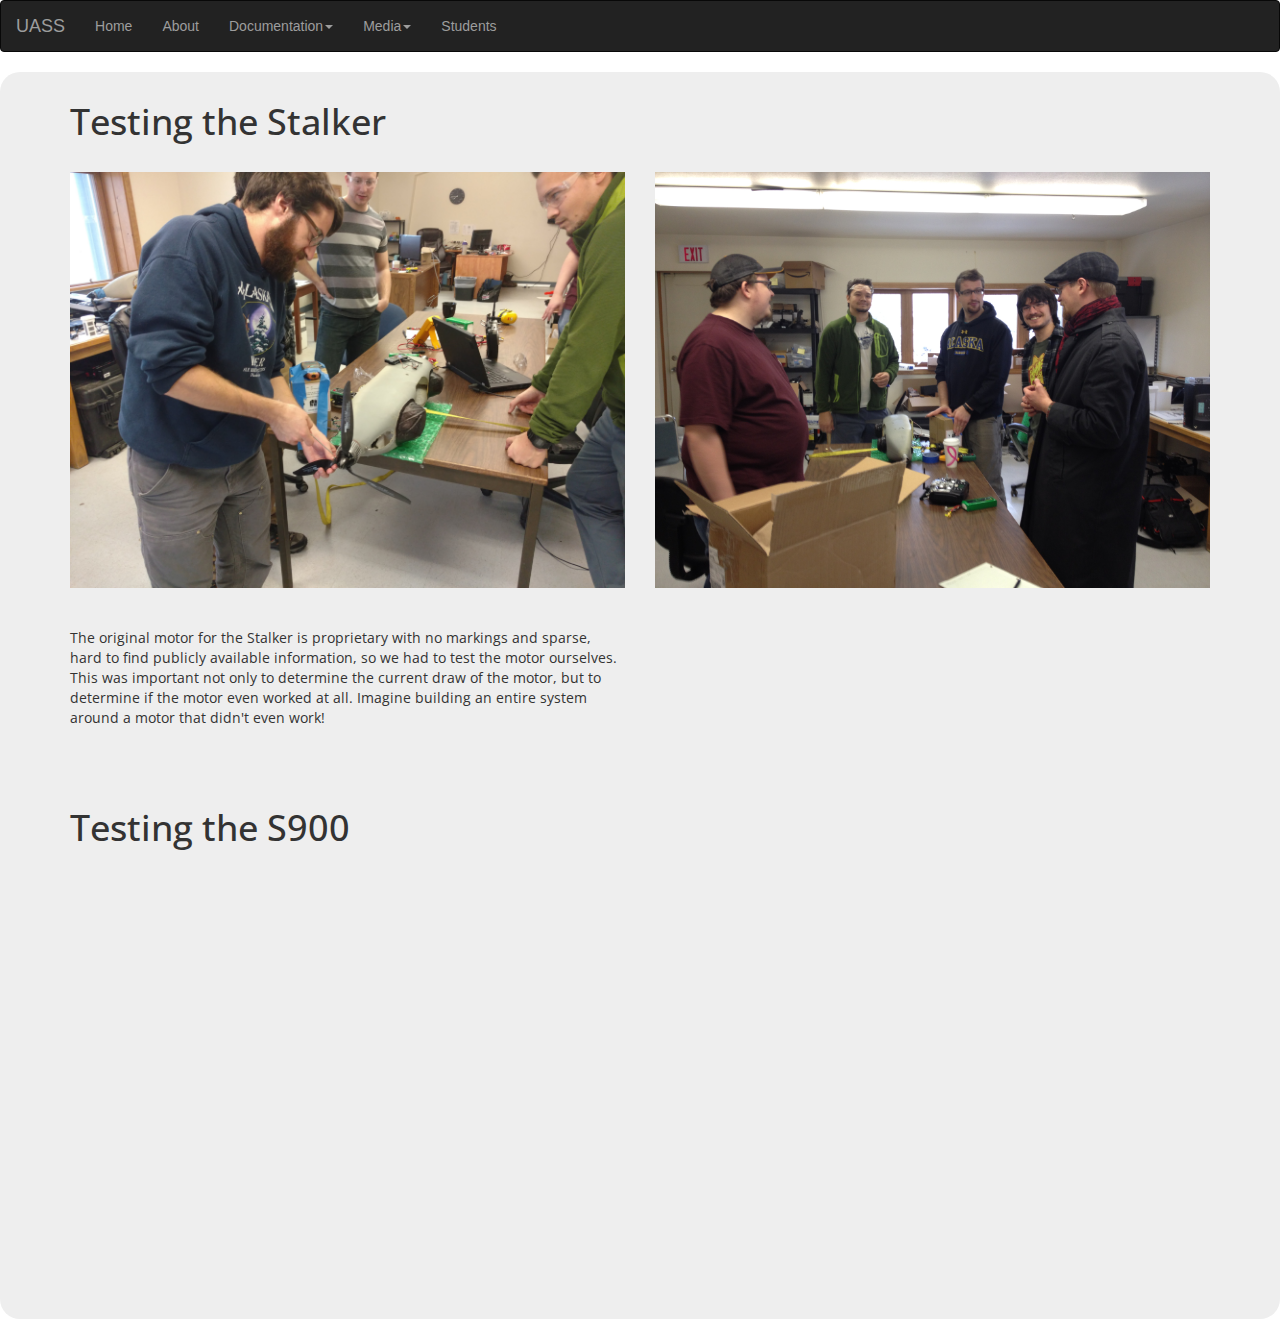
<file: media/testing.html>
<!DOCTYPE html>
<html lang="en">

<head>
    <title>UASS - Testing</title>
	<meta charset="utf-8" />
    <meta name="author" content="Ryker Dial" />
	<meta name="viewport" content="width=device-width, initial-scale=1" />
    
    <!-- jQuery -->
    <script src="https://ajax.googleapis.com/ajax/libs/jquery/1.11.3/jquery.min.js"></script>
    
	<!-- Bootstrap -->
    <link rel="stylesheet" href="http://maxcdn.bootstrapcdn.com/bootstrap/3.3.5/css/bootstrap.min.css" />
	<script src="http://maxcdn.bootstrapcdn.com/bootstrap/3.3.5/js/bootstrap.min.js"></script>
	
    <!-- Open Sans Font -->
    <link href='https://fonts.googleapis.com/css?family=Open+Sans' rel='stylesheet' type='text/css' />
    
    <!-- Style sheet -->
    <link rel="stylesheet" href="/css/styles.css" />
    
</head>

<body>
    <div id="navbar">
    </div>
    <script>
        $( "#navbar" ).load("/navbar.html" );
    </script>
    <section>
        <div class="container">
            <h1>Testing the Stalker</h1>
            <div class="row">
                <div class="col-md-6">
                    <img src = "/img/media/testing/MotorTesting_1.jpg" width="100%" />
                </div>
                <div class="col-md-6">
                    <img src = "/img/media/testing/MotorTesting_2.jpg" width="100%" />
                </div>  
            </div>
            <div class="row">
                <div class="col-md-6">
                    <p>
                        The original motor for the Stalker is proprietary with no markings and sparse, hard to find publicly available
                        information, so we had to test the motor ourselves. This was important not only to determine the current draw
                        of the motor, but to determine if the motor even worked at all. Imagine building an entire system around a motor
                        that didn't even work!
                    </p>
                </div>
                <div class="col-md-6">
                </div>
            </div>
            <br />
            
            <h1>Testing the S900</h1>
            <div class="row">
                <div class="col-md-8">
                    <div class="embed-responsive embed-responsive-16by9">
                        <iframe class="embed-responsive-item" src="https://www.youtube.com/embed/9ox7e5ZdZds" allowfullscreen></iframe>
                    </div>
                </div>
                <div class="col-md-4">
                </div>  
            </div>       
        </div>
    </section>
</body>
</html>
</file>
<file: css/styles.css>
section {
    width: 100%;
    height: 100%;
    margin: auto;
    background-color: #eeeeee;
    padding: 10px;
    border-radius: 20px;
    font-family: 'Open Sans', sans-serif;
}

.center-box{
    display: flex;
    justify-content: space-around;
}

.row{
  margin-top: 20px;
  margin-bottom: 20px
}

.col-md-6{
  margin-top: 10px;
  margin-bottom: 10px;
}
</file>
